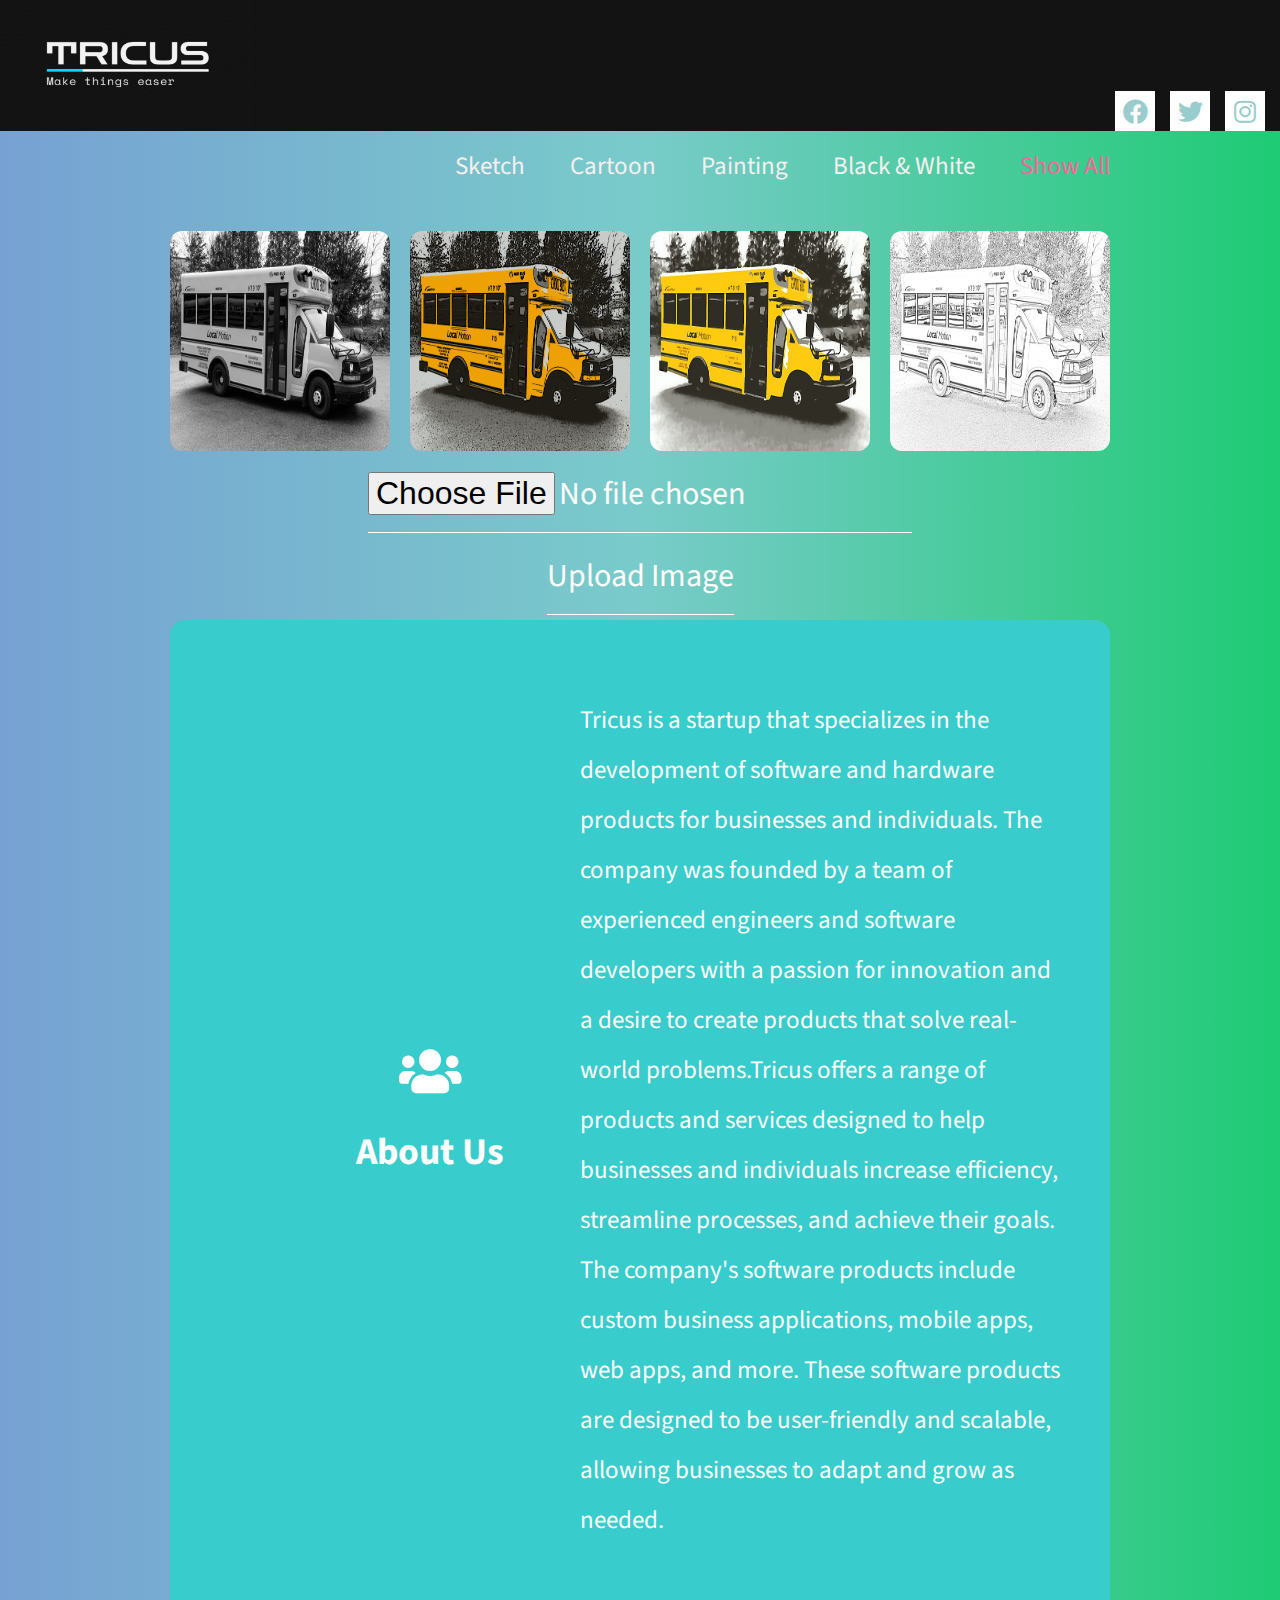
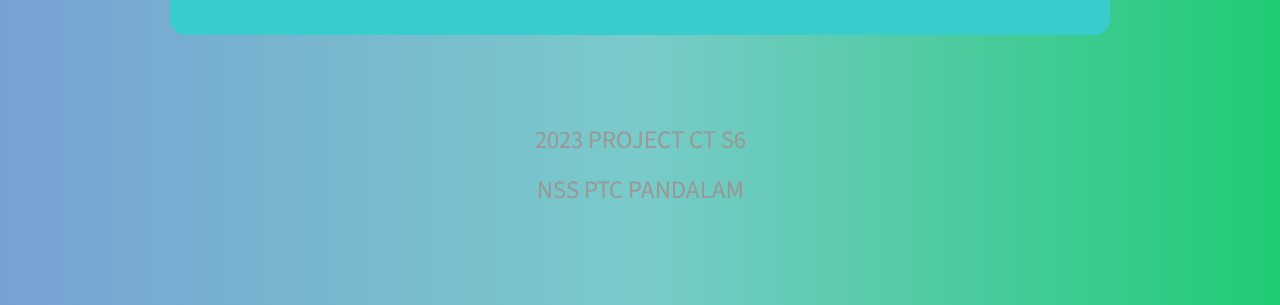
<file: coolpics/static/index.html>
<!DOCTYPE html>
<html lang="en">
<head>
	<meta charset="UTF-8">
	<meta name="viewport" content="width=device-width, initial-scale=1.0">
	<title>Image to llustations</title>
	<link rel="stylesheet" href="fontawesome/css/all.min.css"> <!-- https://fontawesome.com/ -->
	<link href="https://fonts.googleapis.com/css2?family=Source+Sans+Pro&display=swap" rel="stylesheet"> <!-- https://fonts.google.com/ -->
	<link href="css/magnific-popup.min.css" rel="stylesheet">
    <link href="css/tooplate-style.css" rel="stylesheet">
<!--

Tooplate 2122 Nano Folio

https://www.tooplate.com/view/2122-nano-folio

-->
</head>
<body>
	<!-- HEADER STUFF-->
	<div id="logo">
		<div>
		<img class="header-logo-image" src="img\logo.png" alt="Logo"></div>
		<section class="tm-flex">
					<a href="https://facebook.com" class="tm-social-link"><i class="fab fa-facebook"></i></a>
					<a href="https://twitter.com" class="tm-social-link"><i class="fab fa-twitter"></i></a>
					<a href="https://instagram.com/its_me_shibin_raj?igshid=NTE5MzUyOTU=" class="tm-social-link"><i class="fab fa-instagram"></i></a>
				</section>
	</div> 

	<div class="tm-container-fluid">
		<div class="tm-gallery-section tm-mb-80">
			<ul class="filters-button-group tm-mb-40">
				<!-- <li><a href="#" data-filter=".illustration">Illustration</a></li> -->
				<li><a href="#" data-filter=".sketch">Sketch</a></li>
				<li><a href="#" data-filter=".cartoon">Cartoon</a></li>
				<!-- <li><a href="#" data-filter=".drawing">Drawing</a></li> -->
				<li><a href="#" data-filter=".painting">Painting</a></li>
				<li><a href="#" data-filter=".bw">Black & White</a></li>
				<li><a href="#" class="active" data-filter="*">Show All</a></li>
			</ul>
			<div class="tm-gallery">				
				<div class="tm-gallery-item bw ">
		            <a href="img/b&w.jpg">
		            	<img src="img/b&w.jpg" alt="City Scape" class="img-fluid" />
		            </a>
		        </div>
				<div class="tm-gallery-item cartoon">
		            <a href="img/cartoon.jpg">
		            	<img src="img/cartoon.jpg" alt="Beautiful Lady" class="img-fluid" />
		            </a>
		        </div>
				<div class="tm-gallery-item painting">
		            <a href="img/painting.jpg">
		            	<img src="img/painting.jpg" alt="City over cloud" class="img-fluid" />
		            </a>
		        </div>
		        <div class="tm-gallery-item sketch">
		            <a href="img/sketch.jpg">
		            	<img src="img/sketch.jpg" alt="Autumn Forest" class="img-fluid" />
		            </a>
		        </div>
		</div> 
<form action="/animate" method="post" enctype="multipart/form-data">
	<div>
	<input type="file" name="file" id="file"></div>
	<div>
	<input type="submit" value="Upload Image" name="submit"></div>
	</form>
				<section class="tm-about tm-mb-80 tm-p-50 tm-bgcolor-2 tm-border-rounded">
			<div class="tm-about-header tm-flex-center">
				<i class="fas fa-users fa-2x"></i>
				<h2>About Us</h2>
			</div>
			<div class="tm-about-text">
				<p class="tm-mb-40">Tricus is a startup that specializes in the development of software and hardware products for businesses and individuals. The company was founded by a team of experienced engineers and software developers with a passion for innovation and a desire to create products that solve real-world problems.Tricus offers a range of products and services designed to help businesses and individuals increase efficiency, streamline processes, and achieve their goals. The company's software products include custom business applications, mobile apps, web apps, and more. These software products are designed to be user-friendly and scalable, allowing businesses to adapt and grow as needed.

</p>
			</div>
		</section>

		<footer class="tm-footer">
			2023 PROJECT CT S6 <br>
			NSS PTC PANDALAM
		</footer>
	</div>

	<script src="js/jquery.min.js"></script>
	<script src="js/imagesloaded.pkgd.min.js"></script>
	<script src="js/isotope.pkgd.min.js"></script>
	<script src="js/jquery.magnific-popup.min.js"></script>
	<script>
		$(function(){
		  	// Init the image gallery
		  	var $gallery = $(".tm-gallery").isotope({
		    	itemSelector: ".tm-gallery-item",
		    	layoutMode: "fitRows"
		  	});
		  
		  	// Layout Isotope after each image loads
		  	$gallery.imagesLoaded().progress(function() {
		    	$gallery.isotope("layout");
		  	});

		  	$(".filters-button-group").on("click", "a", function(e) {
		  		e.preventDefault();
			    var filterValue = $(this).attr("data-filter");
			    $gallery.isotope({ filter: filterValue });
			    $('.filters-button-group a').removeClass('active');
			    $(this).addClass('active');
			});

		  	// Magnific Pop up
		  	$('.tm-gallery').magnificPopup({
		  		delegate: 'a',
			  	type: 'image',
				  gallery: { enabled: true }
			});
		});

	</script>
</body>
</html>
</file>
<file: coolpics/static/css/tooplate-style.css>
/*

Tooplate 2122 Nano Folio

https://www.tooplate.com/view/2122-nano-folio

*/

html { overflow-x: hidden; }

.header-logo-image{
    height: 130px;
    width: 250px;
    padding: 0;
    margin: 0;


}

#logo{
    background-color: #131313 ;
}

.upimg{
    margin-top: 5px;
    color:#f5efef ;
    margin-left: auto;
    margin-right: auto;
    justify-content: center;
    display: flex;
}

.upbtn{
     margin-left: auto;
    margin-right: auto;
    justify-content: center;
    display: flex;
    margin-bottom: 50px;
}

/*.upbtn {
    color: #fff;
    background-color: #f33;
    border-color: #f33;
    padding: 11px 62px;
    border-width: 4px;
    border-radius: 20px;
    margin-bottom: 70px;
}*/


body {
    margin: 0;
    padding: 0;
    font-family: 'Source Sans Pro', sans-serif;
    font-size: 25px;
    line-height: 2em;
    overflow-x: hidden; 
   background-image: linear-gradient(90deg,#77A1D3,#79CBCA,#1fcb74);

}

a {
    text-decoration: none;
    transition: all 0.3s ease;
    color: #f5efef;
}

a:hover { color: #30ADAD; }

.tm-about-text a { color: #9F6; }

h1, h2, p, i, address, .tm-text-white { color: white; }

.tm-link-gray { color: #999999; }
.tm-link-white { color: white; }

.tm-footer { 
    color: #999999; 
    text-align: center;
}

.tm-container-fluid {
    width: 100%;
    max-width: 970px;
    box-sizing: border-box;
    margin: 0 auto;
    padding: 10px 15px;
}

.tm-site-header { height: 470px; }

.tm-flex-center {
    display: flex;
    flex-direction: column;
    align-items: center;
    justify-content: center;
}

.tm-about,
.tm-contact {
    display: flex;
}

.tm-contact { flex-direction: row-reverse; }
.tm-about > div { flex: 1 1; }

.tm-contact-form-container,
.tm-contact-info {
    width: 40%;
}

.tm-contact-info { padding-top: 20px; }
.tm-contact-header { width: 20%; }

.tm-contact-header {
    padding-left: 50px;
    padding-right: 50px;
}

.tm-contact { padding: 50px 20px; }

.tm-contact > div {
    padding-left: 34px;
    padding-right: 34px;
    box-sizing: border-box;
}

input,
textarea,
button {
    display: block;
}

input,
textarea {
    font-family: 'Source Sans Pro', sans-serif;
    font-size: 2rem;
    background: transparent;
    border: 0;
    border-bottom: 1px solid white;
    color: white;
    padding: 15px 0;
    margin-top: 5px;
    margin-bottom: 5px;
    margin-left: auto;
    margin-right: auto;
}

::-webkit-input-placeholder { color: white; } /* Edge */
:-ms-input-placeholder { color: white; } /* Internet Explorer 10-11 */
::placeholder { color: white; }
.tm-right { margin-right: 0; margin-left: auto; }

.tm-btn-submit {
    background: none;
    color: white;
    font-size: 1rem;
    border: 0;
    cursor: pointer;
    transition: all 0.3s ease;
}

.tm-btn-submit:hover { color: #000000; }

.tm-social-link {
    width: 40px;
    height: 40px;
    margin-right: 15px;
    background-color: white;
    display: flex;
    align-items: center;
    justify-content: center;
}

.tm-social-link i {
    color: #99CCCC;
    transition: all 0.3s ease;
}

.tm-social-link:hover i.fa-facebook { color: #3b5998; }
.tm-social-link:hover i.fa-twitter { color: #00acee; }
.tm-social-link:hover i.fa-instagram { color: #3f729b; }
.tm-flex { display: flex;
            justify-content: flex-end;
            margin-top: -56px; }
address { font-style: normal; }

.filters-button-group {
    text-align: right;
    padding: 0;
    margin: 0; 
}

.filters-button-group li {
    display: inline-block;
    list-style: none;
    margin-left: 40px;
}

.filters-button-group li a.active { color: #F96699; }
.tm-gallery { margin: -10px; }

.tm-gallery-item {
    border-radius: 12px;
    margin: 10px;
    overflow: hidden;
}

.tm-gallery-item a {
    display: block;
    line-height: 0;
}

.tm-gallery-item img {
    width: 220px;
    height: 220px;    
}

@media (max-width: 940px) {
    .filters-button-group { text-align: left; }
}

@media (max-width: 680px) {
    .tm-contact { flex-direction: column; }
    
    .tm-contact-form-container,
    .tm-contact-info,
    .tm-contact-header {
        width: 100%;
    }

    .tm-contact-form-container { margin-bottom: 20px; }
    .tm-contact-info { margin-bottom: 30px; }
}

@media (max-width: 545px) {
    .tm-about { flex-direction: column; }
}

@media (max-width: 489px) {
    .tm-gallery-item {
        width: 48%;
        margin: 1%;
        height: auto;
    }
    
    .tm-gallery-item img {
        width: 100%;
        height: auto;
    }
}


.cta {
 position: relative;
 margin: auto;
 padding: 12px 18px;
 transition: all 0.2s ease;
 border: none;
 background: none;
}

.cta:before {
 content: "";
 position: absolute;
 top: 0;
 left: 0;
 display: block;
 border-radius: 50px;
 background: #b1dae7;
 width: 45px;
 height: 45px;
 transition: all 0.3s ease;
}

.cta span {
 position: relative;
 font-family: "Ubuntu", sans-serif;
 font-size: 18px;
 font-weight: 700;
 letter-spacing: 0.05em;
 color: #234567;
}

.cta svg {
 position: relative;
 top: 0;
 margin-left: 10px;
 fill: none;
 stroke-linecap: round;
 stroke-linejoin: round;
 stroke: #234567;
 stroke-width: 2;
 transform: translateX(-5px);
 transition: all 0.3s ease;
}

.cta:hover:before {
 width: 100%;
 background: #b1dae7;
}

.cta:hover svg {
 transform: translateX(0);
}

.cta:active {
 transform: scale(0.95);
}

.tm-p-50 { padding: 50px; }
.tm-mb-0 { margin-bottom: 0; }
.tm-mb-30 { margin-bottom: 30px }
.tm-mb-40 { margin-bottom: 40px;
                margin-left: -60px;}
.tm-mb-50 { margin-bottom: 50px; }
.tm-mb-80 { margin-bottom: 80px; }
.tm-bgcolor-1 { background-color: #F96699; }
.tm-bgcolor-2 { background-color: #38CCCC; }
.tm-bgcolor-3 { background-color: #99CCCC; }
.tm-border-rounded { border-radius: 15px; }
</file>
